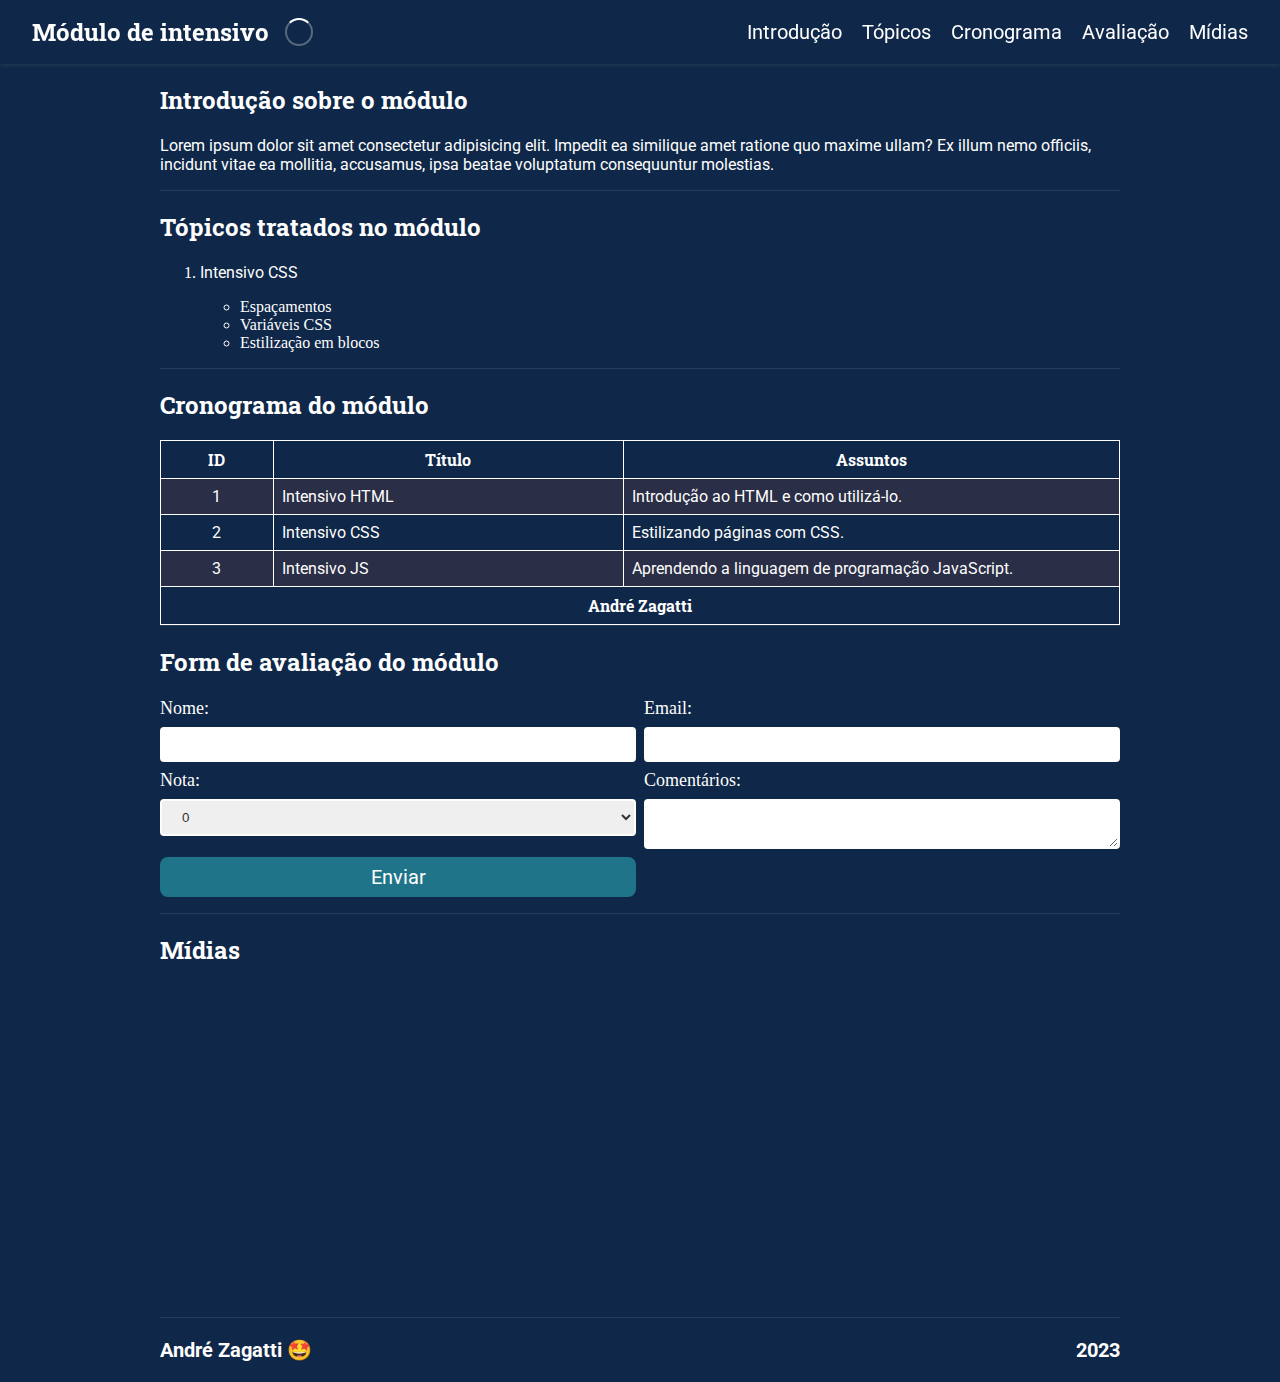
<file: index.html>
<html lang="en">
  <head>
    <meta charset="UTF-8" />
    <meta name="viewport" content="width=device-width, initial-scale=1.0" />
    <title>Intensivo CSS</title>
    <link rel="stylesheet" href="./styles.css" />
    <link rel="preconnect" href="https://fonts.googleapis.com" />
    <link rel="preconnect" href="https://fonts.gstatic.com" crossorigin />
    <link
      href="https://fonts.googleapis.com/css2?family=Roboto+Slab:wght@500;600;700&family=Roboto:wght@400;500;700&display=swap"
      rel="stylesheet"
    />
  </head>
  <body>
    <header>
      <h2>
        Módulo de intensivo
        <div class="loading"></div>
      </h2>
      <nav>
        <a href="#introducao">Introdução</a>
        <a href="#topicos">Tópicos</a>
        <a href="#cronograma">Cronograma</a>
        <a href="#avalicao">Avaliação</a>
        <a href="#midias">Mídias</a>
      </nav>
    </header>
    <main>
      <article id="introducao">
        <h2>Introdução sobre o módulo</h2>
        <p>
          Lorem ipsum dolor sit amet consectetur adipisicing elit. Impedit ea
          similique amet ratione quo maxime ullam? Ex illum nemo officiis,
          incidunt vitae ea mollitia, accusamus, ipsa beatae voluptatum
          consequuntur molestias.
        </p>
      </article>
      <div id="topicos">
        <h2>Tópicos tratados no módulo</h2>
        <ol>
          <li>
            <p>Intensivo CSS</p>
            <ul>
              <li>Espaçamentos</li>
              <li>Variáveis CSS</li>
              <li>Estilização em blocos</li>
            </ul>
          </li>
        </ol>
      </div>
      <div id="cronograma">
        <h2>Cronograma do módulo</h2>
        <table>
          <thead>
            <tr>
              <th>ID</th>
              <th>Título</th>
              <th>Assuntos</th>
            </tr>
          </thead>
          <tbody>
            <tr>
              <td>1</td>
              <td>Intensivo HTML</td>
              <td>Introdução ao HTML e como utilizá-lo.</td>
            </tr>
            <tr>
              <td>2</td>
              <td>Intensivo CSS</td>
              <td>Estilizando páginas com CSS.</td>
            </tr>
            <tr>
              <td>3</td>
              <td>Intensivo JS</td>
              <td>Aprendendo a linguagem de programação JavaScript.</td>
            </tr>
          </tbody>
          <tfoot>
            <th colspan="3">André Zagatti</th>
          </tfoot>
        </table>
      </div>
      <section id="avaliacao">
        <h2>Form de avaliação do módulo</h2>
        <form>
          <div>
            <label for="nome">Nome:</label>
            <input type="text" id="nome" />
          </div>
          <div>
            <label for="email">Email:</label>
            <input type="email" id="email" />
          </div>
          <div>
            <label for="nota">Nota:</label>
            <select name="nota" id="nota">
              <option value="0">0</option>
              <option value="1">1</option>
              <option value="2">2</option>
              <option value="3">3</option>
              <option value="4">4</option>
              <option value="5">5</option>
            </select>
          </div>
          <div>
            <label for="comentarios">Comentários:</label>
            <textarea name="comentarios" id="comentarios"></textarea>
          </div>
          <button type="submit">Enviar</button>
        </form>
      </section>
      <div id="midias" class="midias">
        <h2>Mídias</h2>
        <div>
          <iframe
            src="https://www.google.com/maps/embed?pb=!1m18!1m12!1m3!1d12674.543229504954!2d-122.09438942738532!3d37.422082194557696!2m3!1f0!2f0!3f0!3m2!1i1024!2i768!4f13.1!3m3!1m2!1s0x808fba02425dad8f%3A0x6c296c66619367e0!2sGoogleplex!5e0!3m2!1spt-BR!2sbr!4v1690493154509!5m2!1spt-BR!2sbr"
            width="45%"
            height="315"
            style="border: 0"
            allowfullscreen=""
            loading="lazy"
            referrerpolicy="no-referrer-when-downgrade"
          ></iframe>
          <embed
            src="https://www.youtube.com/embed/voezkpydLD8"
            width="45%"
            height="315"
          />
        </div>
      </div>
    </main>
    <footer>
      <p>André Zagatti 🤩</p>
      <p>2023</p>
    </footer>
  </body>
</html>
</file>
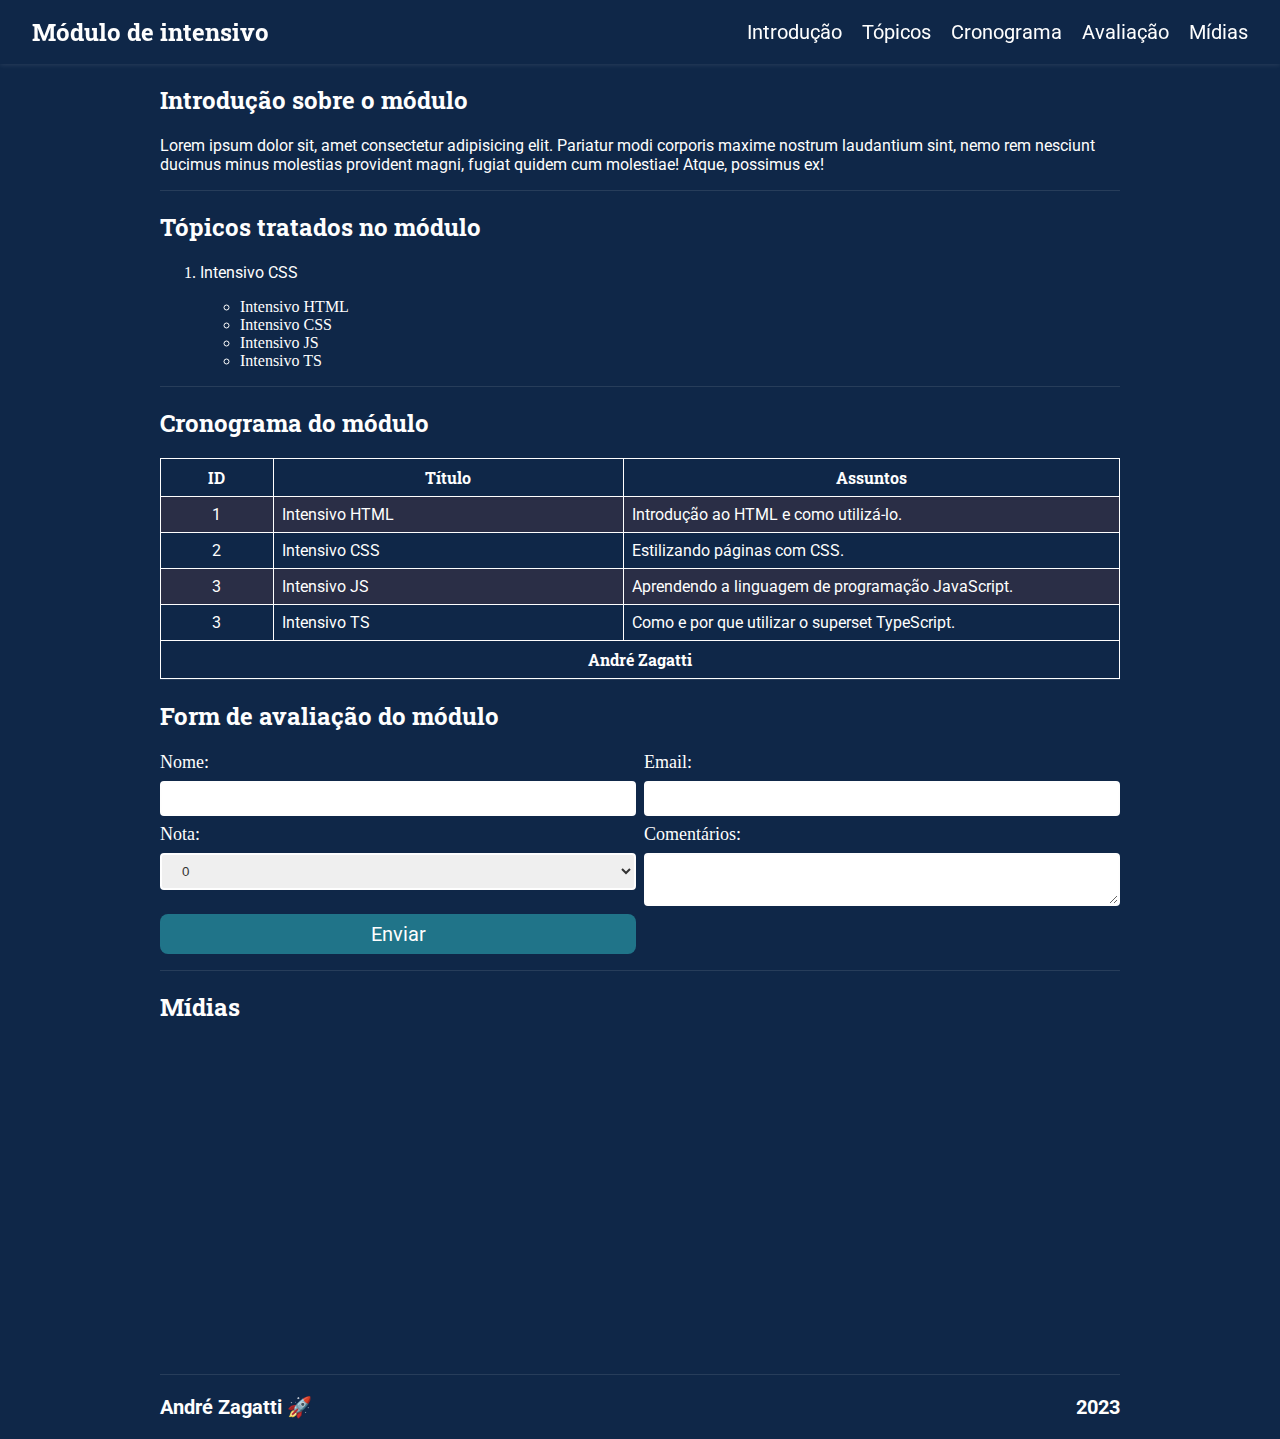
<file: pre.html>
<!DOCTYPE html>
<html lang="en">
  <head>
    <meta charset="UTF-8" />
    <meta http-equiv="X-UA-Compatible" content="IE=edge" />
    <meta name="viewport" content="width=device-width, initial-scale=1.0" />
    <link rel="preconnect" href="https://fonts.googleapis.com" />
    <link rel="preconnect" href="https://fonts.gstatic.com" crossorigin />
    <link
      href="https://fonts.googleapis.com/css2?family=Roboto&family=Roboto+Slab:wght@500;600;700&display=swap"
      rel="stylesheet"
    />
    <link href="styles.css" rel="stylesheet" />
    <title>Intensivo CSS</title>
  </head>
  <body>
    <header>
      <h2>
        Módulo de intensivo
        <div id="loading"></div>
      </h2>
      <nav>
        <a href="#introducao">Introdução</a>
        <a href="#topicos">Tópicos</a>
        <a href="#cronograma">Cronograma</a>
        <a href="#avaliacao">Avaliação</a>
        <a href="#midias">Mídias</a>
      </nav>
    </header>
    <main>
      <article id="introducao">
        <h2>Introdução sobre o módulo</h2>
        <p>
          Lorem ipsum dolor sit, amet consectetur adipisicing elit. Pariatur
          modi corporis maxime nostrum laudantium sint, nemo rem nesciunt
          ducimus minus molestias provident magni, fugiat quidem cum molestiae!
          Atque, possimus ex!
        </p>
      </article>
      <div id="topicos">
        <h2>Tópicos tratados no módulo</h2>
        <ol>
          <li>
            <p>Intensivo CSS</p>
            <ul>
              <li>Intensivo HTML</li>
              <li>Intensivo CSS</li>
              <li>Intensivo JS</li>
              <li>Intensivo TS</li>
            </ul>
          </li>
        </ol>
      </div>
      <div id="cronograma">
        <h2>Cronograma do módulo</h2>
        <table>
          <thead>
            <tr>
              <th>ID</th>
              <th>Título</th>
              <th>Assuntos</th>
            </tr>
          </thead>
          <tbody>
            <tr>
              <td>1</td>
              <td>Intensivo HTML</td>
              <td>Introdução ao HTML e como utilizá-lo.</td>
            </tr>
            <tr>
              <td>2</td>
              <td>Intensivo CSS</td>
              <td>Estilizando páginas com CSS.</td>
            </tr>
            <tr>
              <td>3</td>
              <td>Intensivo JS</td>
              <td>Aprendendo a linguagem de programação JavaScript.</td>
            </tr>
            <tr>
              <td>3</td>
              <td>Intensivo TS</td>
              <td>Como e por que utilizar o superset TypeScript.</td>
            </tr>
          </tbody>
          <tfoot>
            <th colspan="3">André Zagatti</th>
          </tfoot>
        </table>
      </div>
      <section id="avaliacao">
        <h2>Form de avaliação do módulo</h2>
        <form action="">
          <div>
            <label for="nome">Nome:</label>
            <input id="nome" type="text" />
          </div>
          <div>
            <label for="email">Email:</label>
            <input id="email" type="text" />
          </div>
          <div>
            <label for="nota">Nota:</label>
            <select name="nota" id="nota">
              <option value="0">0</option>
              <option value="1">1</option>
              <option value="2">2</option>
              <option value="3">3</option>
              <option value="4">4</option>
              <option value="5">5</option>
            </select>
          </div>
          <div>
            <label for="comentarios">Comentários:</label>
            <textarea id="comentarios" type="text"></textarea>
          </div>
          <button type="submit">Enviar</button>
        </form>
      </section>
      <div id="midias" class="midias">
        <h2>Mídias</h2>
        <div>
          <iframe
            src="https://www.google.com/maps/embed?pb=!1m14!1m8!1m3!1d12674.546038380051!2d-122.0840897!3d37.4220656!3m2!1i1024!2i768!4f13.1!3m3!1m2!1s0x0%3A0x6c296c66619367e0!2sGoogleplex!5e0!3m2!1spt-BR!2sbr!4v1659994688320!5m2!1spt-BR!2sbr"
            width="45%"
            height="315"
            style="border: 0"
            allowfullscreen=""
            loading="lazy"
            referrerpolicy="no-referrer-when-downgrade"
          ></iframe>
          <embed
            width="45%"
            height="315"
            src="https://www.youtube.com/embed/voezkpydLD8"
          />
        </div>
      </div>
    </main>
    <footer>
      <p>André Zagatti 🚀</p>
      <p>2023</p>
    </footer>
  </body>
</html>
</file>
<file: styles.css>
:root {
  --text-color: #fefefe;
  --text-hover: #ccc;
  --background-color: #0f2748;
  --table-odd-row: #2a2e46;
  --opacity-black: rgba(255, 255, 255, 0.1);
  --default-button: rgb(32, 116, 137);
  --hover-button: rgb(29, 94, 110);
  --medium-text: 20px;
}
body {
  margin: 0;
  padding: 0;
  box-sizing: border-box;
  background-color: var(--background-color);
  color: var(--text-color);
}
header {
  position: sticky;
  top: 0;
  display: flex;
  align-items: center;
  justify-content: space-between;
  padding: 16px 32px;
  box-shadow: 0px 1px 5px 0px var(--opacity-black);
  background-color: var(--background-color);
}
header h2 {
  margin: 0;
  display: flex;
  align-items: center;
}
header nav a {
  font-size: var(--medium-text);
  text-decoration: none;
  color: var(--text-color);
  transition: color 0.2s;
}
header nav a:hover {
  color: var(--text-hover);
}
header nav a + a {
  margin-left: 16px;
}
.loading {
  margin-left: 16px;
  display: inline-block;
  width: 24px;
  height: 24px;
  border: 2px solid rgba(255, 255, 255, 0.3);
  border-radius: 50%;
  border-top-color: #fff;
  animation: spin 1s ease-in-out infinite;
}
@keyframes spin {
  to {
    transform: rotate(360deg);
  }
}
p,
button,
input,
textarea,
a,
td {
  font-family: 'Roboto', sans-serif;
}
h1,
h2,
h3,
h4,
h5,
h6,
th {
  font-family: 'Roboto Slab', serif;
}
main > * {
  padding-top: 42px;
  margin-top: -42px;
}
main, footer {
  max-width: 960px;
  margin: 0 auto;
  padding: 0 16px;
}
main article::after,
main > div::after,
main section::after {
  content: '';
  display: block;
  width: 100%;
  height: 1px;
  background-color: var(--opacity-black);
}
main div table {
  table-layout: fixed;
  width: 100%;
  border-collapse: collapse;
}
th,
td {
  border: 1px solid var(--text-color);
  padding: 8px;
}
tfoot th {
  text-align: center;
}
tbody tr:nth-child(odd) {
  background-color: var(--table-odd-row);
}
thead th:nth-child(1) {
  width: 10%;
}
tbody td:nth-child(1) {
  text-align: center;
}
thead th:nth-child(3) {
  width: 50%;
}
section form {
  display: grid;
  grid-template-columns: 1fr 1fr;
  gap: 8px;
  margin-bottom: 16px;
}
section form div {
  display: flex;
  flex-direction: column;
}
section form label {
  font-size: 18px;
}
section form input,
select,
textarea {
  padding: 8px 16px;
  border: 2px solid var(--text-color);
  border-radius: 4px;
  color: #333;
  margin-top: 8px;
}
section form textarea {
  resize: vertical;
  min-height: 33px;
  max-height: 80px;
}
section form button {
  border: none;
  background-color: var(--default-button);
  font-size: var(--medium-text);
  color: var(--text-color);
  border-radius: 8px;
  padding: 8px 0;
  cursor: pointer;
  transition: background-color 0.3s;
}
.midias div {
  display: flex;
  justify-content: space-between;
  margin-bottom: 16px;
}
footer {
  display: flex;
  justify-content: space-between;
}
footer p {
  font-weight: bold;
  font-size: var(--medium-text);
}
section form button:hover {
  background-color: var(--hover-button);
}
@media (max-width: 768px) {
  header {
    flex-direction: column;
  }
  header nav {
    display: flex;
    flex-direction: column;
  }
  header nav a + a {
    margin-left: 0;
    margin-top: 8px;
  }
  section form {
    display: flex;
    flex-direction: column;
  }
  .midias div {
    display: flex;
    flex-direction: column;
  }
  iframe,
  embed {
    width: 100%;
    margin-bottom: 16px;
  }
}
</file>
